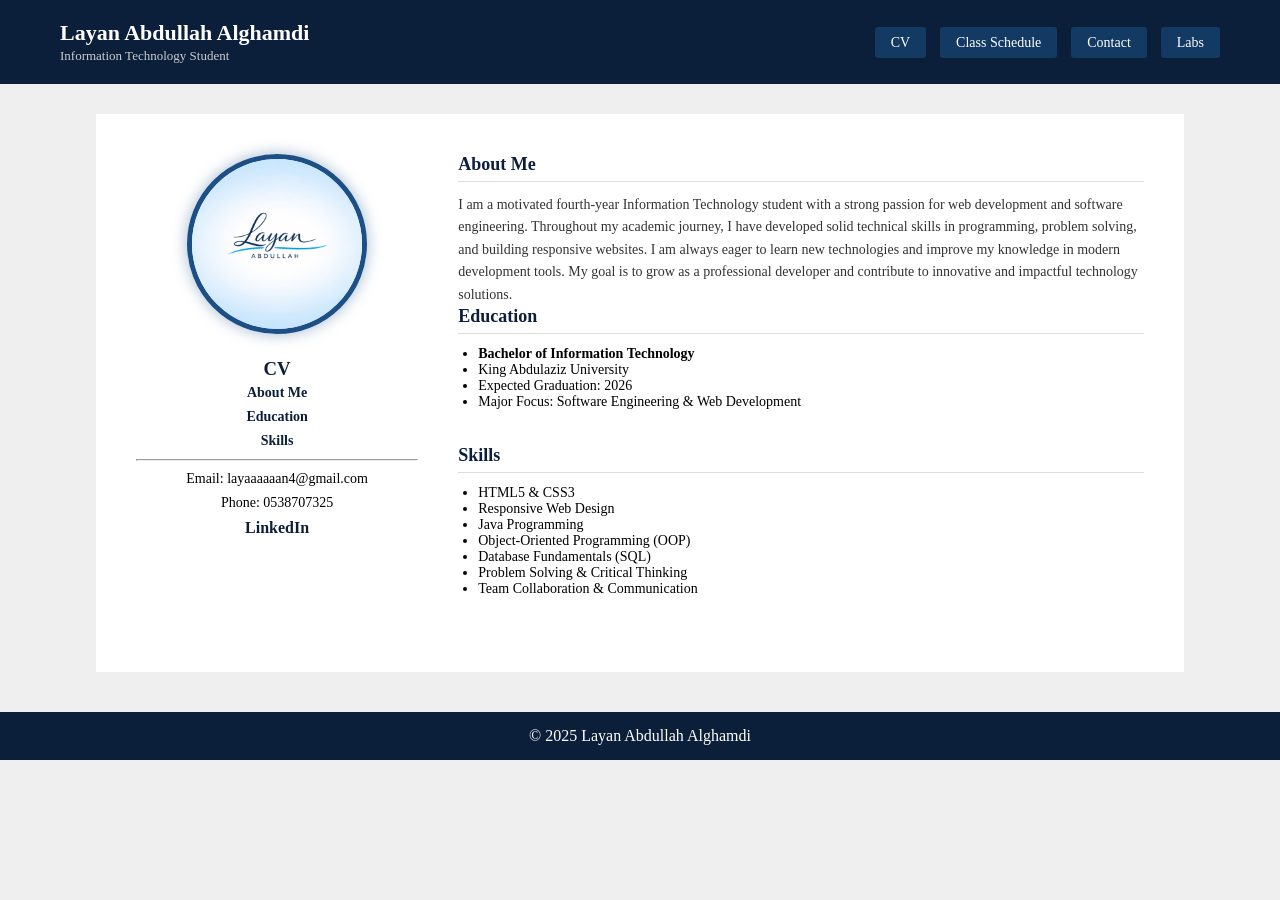
<file: index.html>
<!DOCTYPE html>
<html lang="en">
<head>
<meta charset="UTF-8">
<title>Layan Abdullah Alghamdi</title>
<link rel="stylesheet" href="style.css">
</head>
<body>

<header class="top-bar">
<div class="name-box">
<h1>Layan Abdullah Alghamdi</h1>
<span>Information Technology Student</span>
</div>

<div class="nav-buttons">
<a href="index.html">CV</a>
<a href="schedule.html">Class Schedule</a>
<a href="contact.html">Contact</a>
<a href="labs.html">Labs</a>
</div>
</header>

<div class="page-wrapper">
<aside class="sidebar">
<img src="WhatsApp Image 2026-03-03 at 2.09.48 PM.jpeg" class="profile-img">

<div class="contact-section">
<h3>CV</h3>
<div class="sidebar-links">
    <p><a href="#about">About Me</a></p>
    <p><a href="#education">Education</a></p>
    <p><a href="#skills">Skills</a></p>
</div>
<hr>
<p>Email: layaaaaaan4@gmail.com</p>
<p>Phone: 0538707325</p>
<div class="social">
<a href="https://www.linkedin.com" target="_blank">LinkedIn</a>
</div>
</div>
</aside>

<main class="content">
<section id="about">
<h2>About Me</h2>
<p>
I am a motivated fourth-year Information Technology student with a strong passion for web development and software engineering. 
Throughout my academic journey, I have developed solid technical skills in programming, problem solving, and building responsive websites. 
I am always eager to learn new technologies and improve my knowledge in modern development tools. 
My goal is to grow as a professional developer and contribute to innovative and impactful technology solutions.
</p>

<section id="education">
<h2>Education</h2>
<ul>
<li><strong>Bachelor of Information Technology</strong></li>
<li>King Abdulaziz University</li>
<li>Expected Graduation: 2026</li>
<li>Major Focus: Software Engineering & Web Development</li>
</ul>
</section>

<section id="skills">
<h2>Skills</h2>
<ul>
<li>HTML5 & CSS3</li>
<li>Responsive Web Design</li>
<li>Java Programming</li>
<li>Object-Oriented Programming (OOP)</li>
<li>Database Fundamentals (SQL)</li>
<li>Problem Solving & Critical Thinking</li>
<li>Team Collaboration & Communication</li>
</ul>
</section>
</main>
</div>

<footer class="footer">
© 2025 Layan Abdullah Alghamdi
</footer>

</body>
</html>
</file>
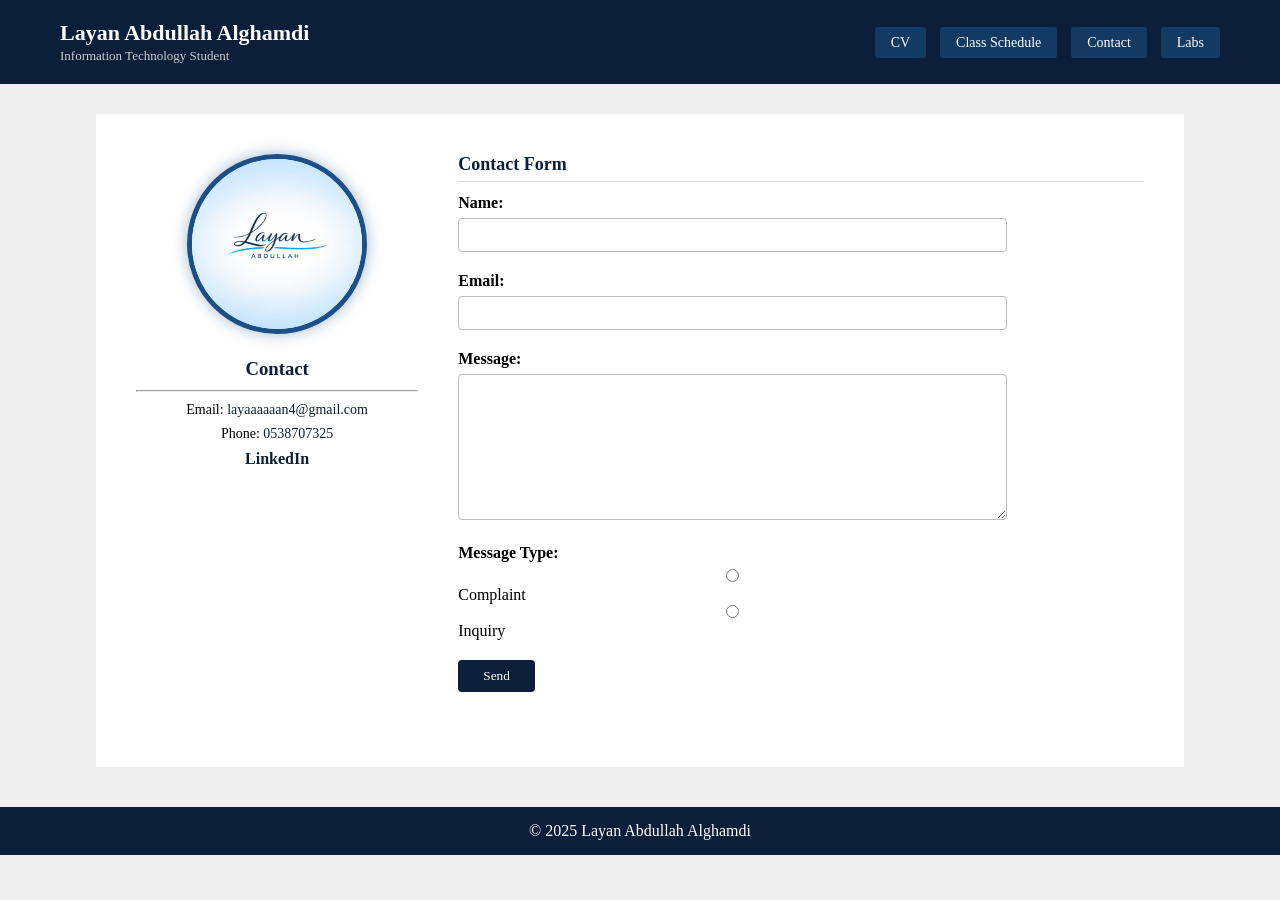
<file: contact.html>
<!DOCTYPE html>
<html lang="en">
<head>
<meta charset="UTF-8">
<title>Contact</title>
<link rel="stylesheet" href="style.css">
</head>
<body>

<header class="top-bar">
<div class="name-box">
<h1>Layan Abdullah Alghamdi</h1>
<span>Information Technology Student</span>
</div>

<div class="nav-buttons">
<a href="index.html">CV</a>
<a href="schedule.html">Class Schedule</a>
<a href="contact.html">Contact</a>
<a href="labs.html">Labs</a>
</div>
</header>

<div class="page-wrapper">

<aside class="sidebar">
<img src="WhatsApp Image 2026-03-03 at 2.09.48 PM.jpeg" class="profile-img">

<div class="contact-section">
<h3>Contact</h3>
<hr>
<p>Email: <a href="mailto:layaaaaaan4@gmail.com">layaaaaaan4@gmail.com</a></p>
<p>Phone: <a href="tel:0538707325">0538707325</a></p>
<div class="social">
<a href="https://www.linkedin.com" target="_blank">LinkedIn</a>
</div>
</div>
</aside>

<main class="content">
<section>
<h2>Contact Form</h2>

<form action="https://webhook.site/YOUR-LINK" method="POST" class="contact-form">

<div class="form-group">
<label>Name:</label>
<input type="text" name="name" required>
</div>

<div class="form-group">
<label>Email:</label>
<input type="email" name="email">
</div>

<div class="form-group">
<label>Message:</label>
<textarea name="message" rows="8"></textarea>
</div>

<div class="form-group">
<label>Message Type:</label>
<input type="radio" name="type" value="Complaint"> Complaint
<input type="radio" name="type" value="Inquiry"> Inquiry
</div>

<button type="submit" class="send-btn">Send</button>

</form>
</section>
</main>

</div>

<footer class="footer">
© 2025 Layan Abdullah Alghamdi
</footer>

</body>
</html>
</file>
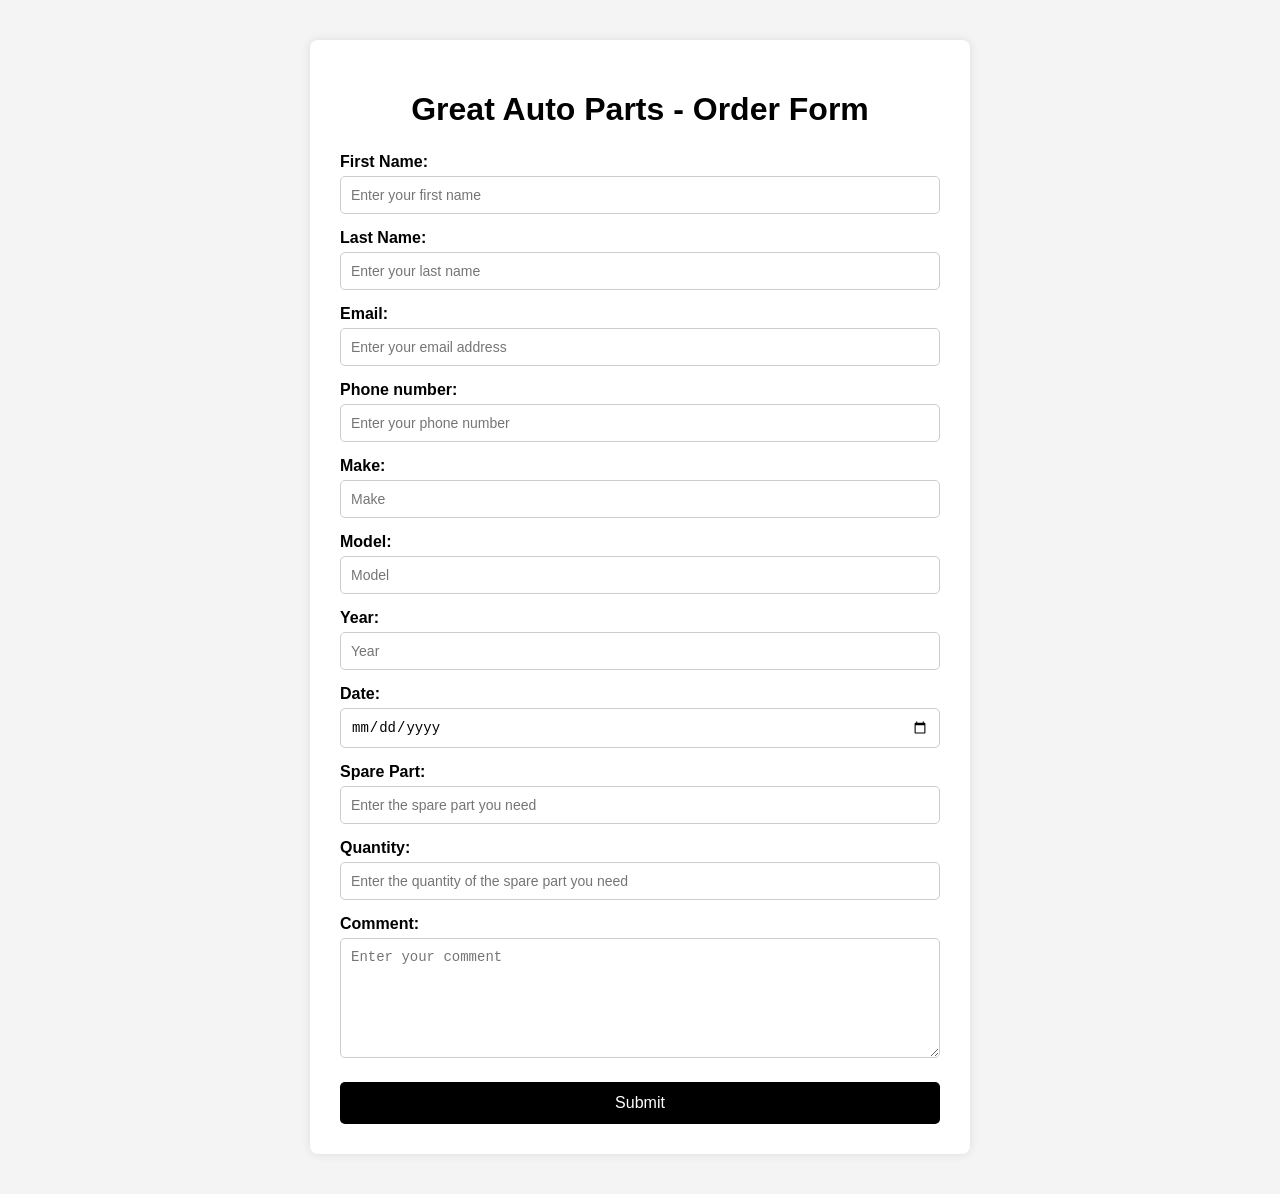
<file: lab4.html>
<!DOCTYPE html>
<html lang="en">
<head>
    <meta charset="UTF-8">
    <title>Great Auto Parts - Order Form</title>

    <style>
    /* Page Background */
    body {
        background-color: #f4f4f4;
        font-family: Arial, Helvetica, sans-serif;
        margin: 0;
        padding: 0;
    }

    /* Main Container */
    .container {
        width: 600px;
        margin: 40px auto;
        background-color: white;
        padding: 30px;
        border-radius: 8px;
        box-shadow: 0 0 10px rgba(0,0,0,0.1);
    }

    /* Title */
    h1 {
        text-align: center;
        margin-bottom: 25px;
    }

    /* Labels */
    label {
        display: block;
        margin-top: 15px;
        margin-bottom: 5px;
        font-weight: bold;
    }

    /* Inputs */
    input, textarea {
        width: 100%;
        padding: 10px;
        border: 1px solid #ccc;
        border-radius: 5px;
        font-size: 14px;
        box-sizing: border-box;
    }

    /* Textarea */
    textarea {
        height: 120px;
        resize: vertical;
    }

    /* Button */
    button {
        width: 100%;
        margin-top: 20px;
        padding: 12px;
        background-color: black;
        color: white;
        border: none;
        border-radius: 5px;
        font-size: 16px;
        cursor: pointer;
    }

    /* Button Hover */
    button:hover {
        background-color: #333;
    }
    </style>

</head>
<body>

    <div class="container">
        <h1>Great Auto Parts - Order Form</h1>

        <form>

            <label>First Name:</label>
            <input type="text" placeholder="Enter your first name">

            <label>Last Name:</label>
            <input type="text" placeholder="Enter your last name">

            <label>Email:</label>
            <input type="email" placeholder="Enter your email address">

            <label>Phone number:</label>
            <input type="tel" placeholder="Enter your phone number">

            <label>Make:</label>
            <input type="text" placeholder="Make">

            <label>Model:</label>
            <input type="text" placeholder="Model">

            <label>Year:</label>
            <input type="number" placeholder="Year">

            <label>Date:</label>
            <input type="date">

            <label>Spare Part:</label>
            <input type="text" placeholder="Enter the spare part you need">

            <label>Quantity:</label>
            <input type="number" placeholder="Enter the quantity of the spare part you need">

            <label>Comment:</label>
            <textarea placeholder="Enter your comment"></textarea>

            <button type="submit">Submit</button>

        </form>
    </div>

</body>
</html>
</file>
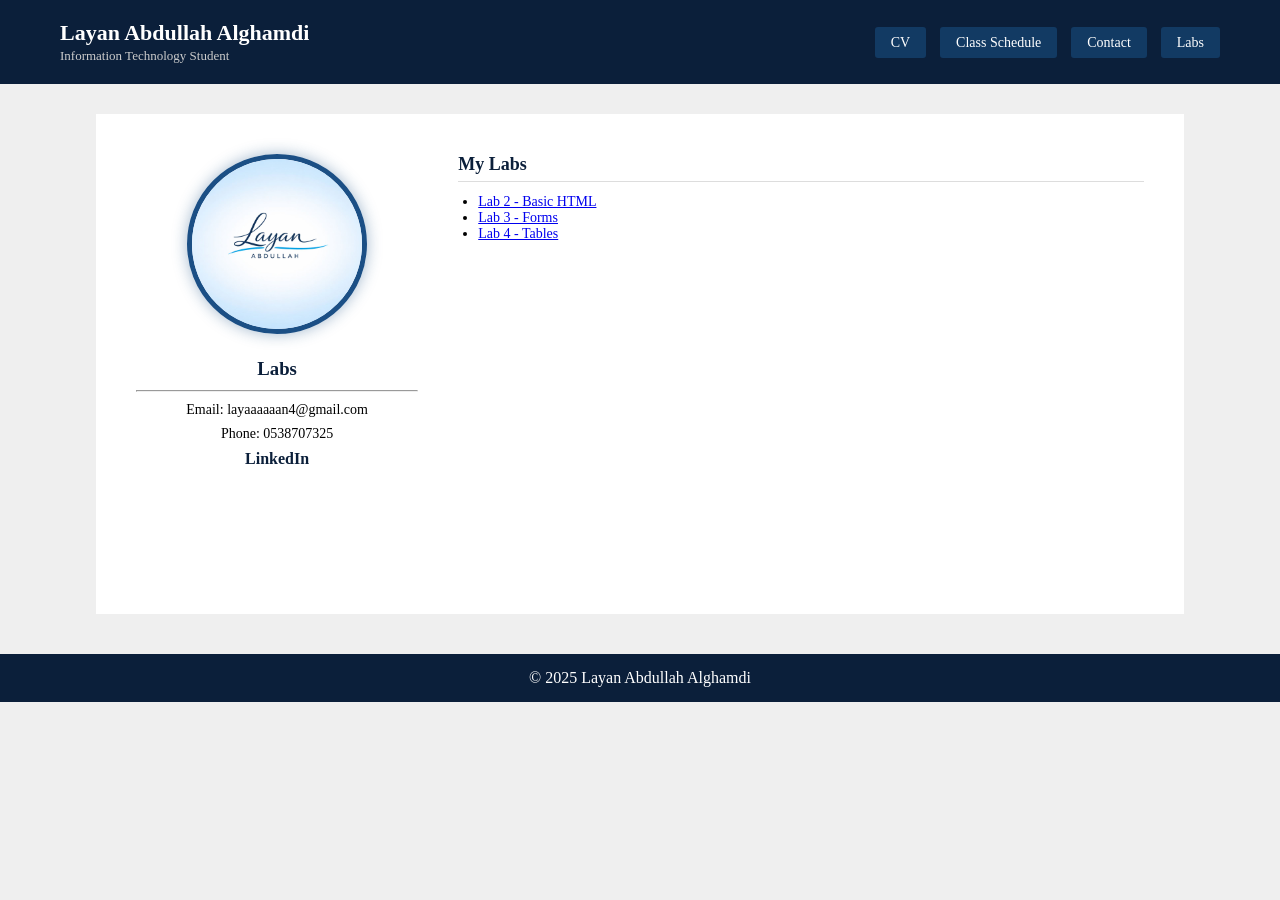
<file: labs.html>
<!DOCTYPE html>
<html lang="en">
<head>
<meta charset="UTF-8">
<title>Labs</title>
<link rel="stylesheet" href="style.css">
</head>
<body>

<header class="top-bar">
<div class="name-box">
<h1>Layan Abdullah Alghamdi</h1>
<span>Information Technology Student</span>
</div>

<div class="nav-buttons">
<a href="index.html">CV</a>
<a href="schedule.html">Class Schedule</a>
<a href="contact.html">Contact</a>
<a href="labs.html">Labs</a>
</div>
</header>

<div class="page-wrapper">

<aside class="sidebar">
<img src="WhatsApp Image 2026-03-03 at 2.09.48 PM.jpeg" class="profile-img">
<div class="contact-section">
<h3>Labs</h3>
<hr>
<p>Email: layaaaaaan4@gmail.com</p>
<p>Phone: 0538707325</p>
<div class="social">
<a href="https://www.linkedin.com" target="_blank">LinkedIn</a>
</div>
</div>
</aside>

<main class="content">
<section>
<h2>My Labs</h2>
<ul>
<li><a href="lab2.html">Lab 2 - Basic HTML</a></li>
<li><a href="lab3.html">Lab 3 - Forms</a></li>
<li><a href="lab4.html">Lab 4 - Tables</a></li>
</ul>
</section>
</main>

</div>

<footer class="footer">
© 2025 Layan Abdullah Alghamdi
</footer>

</body>
</html>
</file>
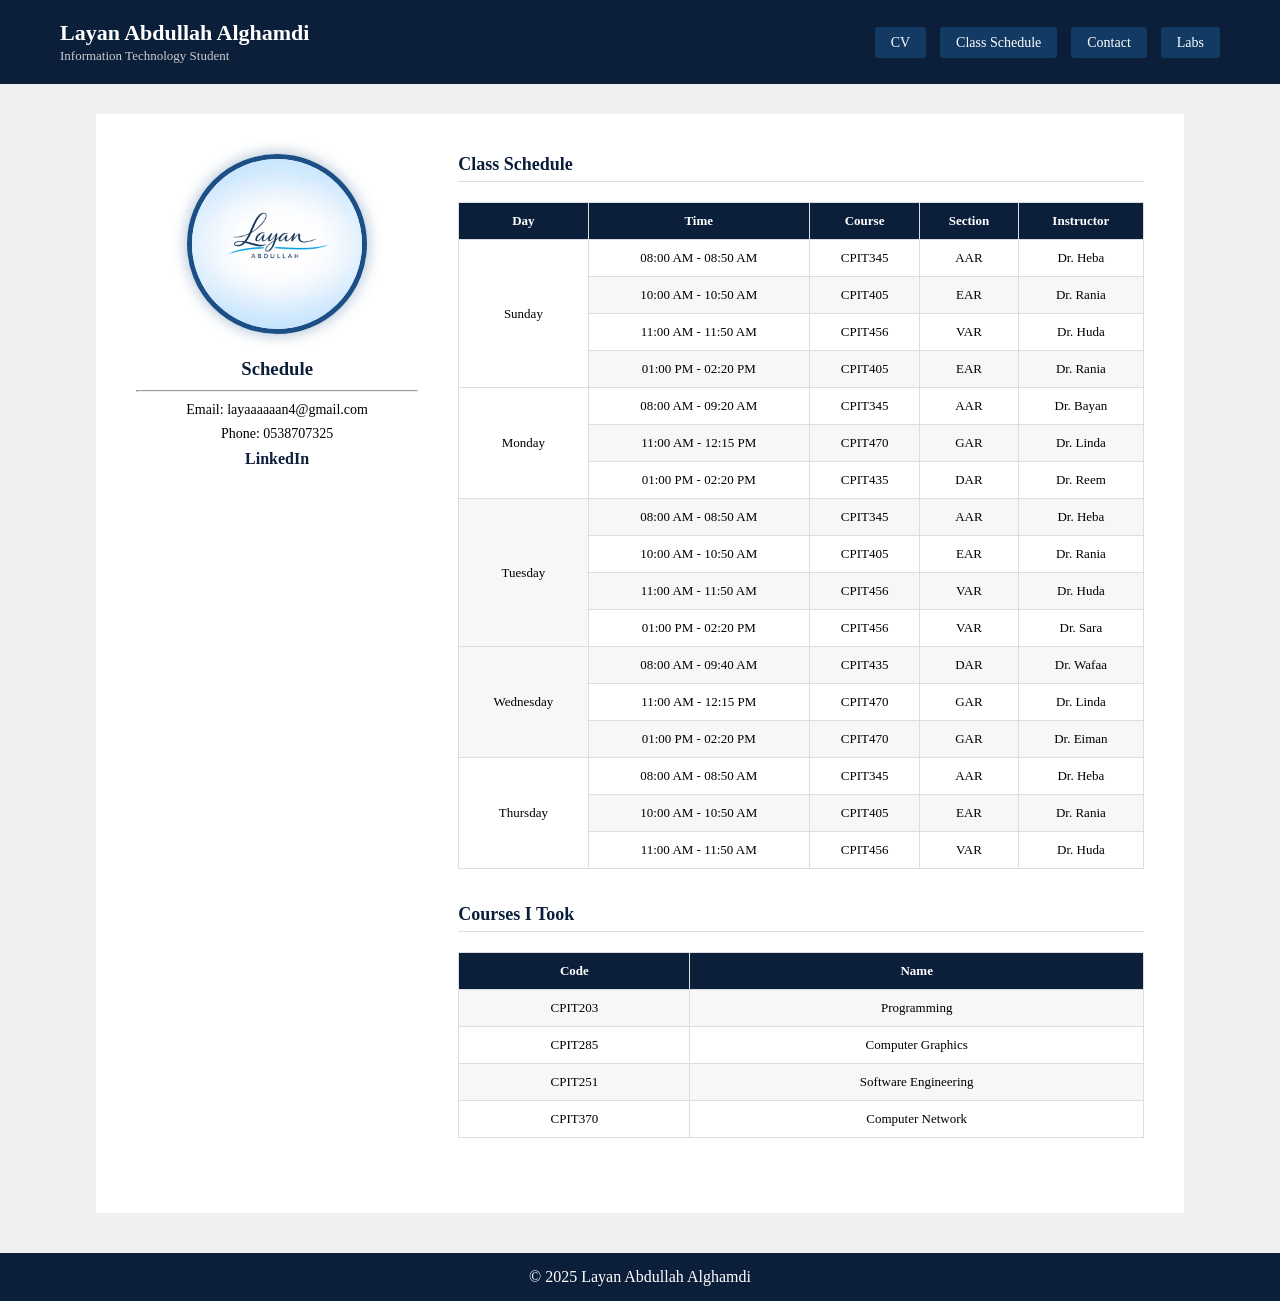
<file: schedule.html>
<!DOCTYPE html>
<html lang="en">
<head>
<meta charset="UTF-8">
<title>Class Schedule</title>
<link rel="stylesheet" href="style.css">
</head>
<body>

<header class="top-bar">
<div class="name-box">
<h1>Layan Abdullah Alghamdi</h1>
<span>Information Technology Student</span>
</div>

<div class="nav-buttons">
<a href="index.html">CV</a>
<a href="schedule.html">Class Schedule</a>
<a href="contact.html">Contact</a>
<a href="labs.html">Labs</a>
</div>
</header>

<div class="page-wrapper">

<aside class="sidebar">
<img src="WhatsApp Image 2026-03-03 at 2.09.48 PM.jpeg" class="profile-img">

<div class="contact-section">
<h3>Schedule</h3>
<hr>
<p>Email: layaaaaaan4@gmail.com</p>
<p>Phone: 0538707325</p>
<div class="social">
<a href="https://www.linkedin.com" target="_blank">LinkedIn</a>
</div>
</div>
</aside>

<main class="content">

<section>
<h2>Class Schedule</h2>
    <table class="schedule-table">
        <thead>
            <tr>
                <th>Day</th>
                <th>Time</th>
                <th>Course</th>
                <th>Section</th>
                <th>Instructor</th>
            </tr>
        </thead>

        <tbody>
           <tbody>

<!-- Sunday -->
<tr>
<td rowspan="4">Sunday</td>
<td>08:00 AM - 08:50 AM</td>
<td>CPIT345</td>
<td>AAR</td>
<td>Dr. Heba</td>
</tr>

<tr>
<td>10:00 AM - 10:50 AM</td>
<td>CPIT405</td>
<td>EAR</td>
<td>Dr. Rania</td>
</tr>

<tr>
<td>11:00 AM - 11:50 AM</td>
<td>CPIT456</td>
<td>VAR</td>
<td>Dr. Huda</td>
</tr>

<tr>
<td>01:00 PM - 02:20 PM</td>
<td>CPIT405</td>
<td>EAR</td>
<td>Dr. Rania</td>
</tr>

<!-- Monday -->
<tr>
<td rowspan="3">Monday</td>
<td>08:00 AM - 09:20 AM</td>
<td>CPIT345</td>
<td>AAR</td>
<td>Dr. Bayan</td>
</tr>

<tr>
<td>11:00 AM - 12:15 PM</td>
<td>CPIT470</td>
<td>GAR</td>
<td>Dr. Linda</td>
</tr>

<tr>
<td>01:00 PM - 02:20 PM</td>
<td>CPIT435</td>
<td>DAR</td>
<td>Dr. Reem</td>
</tr>

<!-- Tuesday -->
<tr>
<td rowspan="4">Tuesday</td>
<td>08:00 AM - 08:50 AM</td>
<td>CPIT345</td>
<td>AAR</td>
<td>Dr. Heba</td>
</tr>

<tr>
<td>10:00 AM - 10:50 AM</td>
<td>CPIT405</td>
<td>EAR</td>
<td>Dr. Rania</td>
</tr>

<tr>
<td>11:00 AM - 11:50 AM</td>
<td>CPIT456</td>
<td>VAR</td>
<td>Dr. Huda</td>
</tr>

<tr>
<td>01:00 PM - 02:20 PM</td>
<td>CPIT456</td>
<td>VAR</td>
<td>Dr. Sara</td>
</tr>

<!-- Wednesday -->
<tr>
<td rowspan="3">Wednesday</td>
<td>08:00 AM - 09:40 AM</td>
<td>CPIT435</td>
<td>DAR</td>
<td>Dr. Wafaa</td>
</tr>

<tr>
<td>11:00 AM - 12:15 PM</td>
<td>CPIT470</td>
<td>GAR</td>
<td>Dr. Linda</td>
</tr>

<tr>
<td>01:00 PM - 02:20 PM</td>
<td>CPIT470</td>
<td>GAR</td>
<td>Dr. Eiman</td>
</tr>

<!-- Thursday -->
<tr>
<td rowspan="3">Thursday</td>
<td>08:00 AM - 08:50 AM</td>
<td>CPIT345</td>
<td>AAR</td>
<td>Dr. Heba</td>
</tr>

<tr>
<td>10:00 AM - 10:50 AM</td>
<td>CPIT405</td>
<td>EAR</td>
<td>Dr. Rania</td>
</tr>

<tr>
<td>11:00 AM - 11:50 AM</td>
<td>CPIT456</td>
<td>VAR</td>
<td>Dr. Huda</td>
</tr>

</tbody>
    </table>
</section>

<section>
<h2>Courses I Took</h2>
<table class="taken-table">
<tr><th>Code</th><th>Name</th></tr>
<tr><td>CPIT203</td><td>Programming</td></tr>
<tr><td>CPIT285</td><td>Computer Graphics</td></tr>
<tr><td>CPIT251</td><td>Software Engineering</td></tr>
<tr><td>CPIT370</td><td>Computer Network</td></tr>
</table>
</section>

</main>
</div>

<footer class="footer">
© 2025 Layan Abdullah Alghamdi
</footer>

</body>
</html>
</file>
<file: style.css>
*{
    margin:0;
    padding:0;
    box-sizing:border-box;
    font-family: Georgia, 'Times New Roman', serif;
}

body{
    background:#efefef;
}

/* ===== Header ===== */
.top-bar{
    background:#0b1f3a;
    color:white;
    display:flex;
    justify-content:space-between;
    align-items:center;
    padding:20px 60px;
}

.name-box h1{
    font-size:22px;
}

.name-box span{
    font-size:13px;
    color:#ccc;
}

.nav-buttons a{
    background:#123a63;
    color:white;
    text-decoration:none;
    padding:8px 16px;
    margin-left:10px;
    border-radius:3px;
    font-size:14px;
}

.nav-buttons a:hover{
    background:#1b4f85;
}

/* ===== Main Container ===== */
.page-wrapper{
    width:85%;
    margin:30px auto;
    background:white;
    padding:40px;
    display:flex;
    min-height:500px;
}

/* ===== Sidebar ===== */
.sidebar{
    width:28%;
    text-align:center;
}

.profile-img{
    width:180px;
    height:180px;
    border-radius:50%;
    object-fit:cover;
    border:5px solid #1b4f85;
    box-shadow:0 0 15px rgba(27,79,133,0.4);
}

.contact-section{
    margin-top:20px;
}

.contact-section h3{
    margin-bottom:5px;
    color:#0b1f3a;
}

.contact-section hr{
    margin:10px 0;
}

.contact-section p{
    font-size:14px;
    margin-bottom:8px;
}

.contact-section a{
    color:#0b1f3a;
    text-decoration:none;
}

.social a{
    font-weight:bold;
}

/* ===== Content ===== */
.content{
    width:72%;
    padding-left:40px;
}

section{
    margin-bottom:35px;
}

section h2{
    font-size:18px;
    border-bottom:1px solid #ddd;
    padding-bottom:6px;
    margin-bottom:12px;
    color:#0b1f3a;
}

section p{
    line-height:1.6;
    font-size:14px;
    color:#333;
}

section ul{
    list-style:disc;
    margin-left:20px;
    font-size:14px;
}

/* ===== Tables ===== */
.schedule-table, .taken-table{
    width:100%;
    border-collapse:collapse;
    margin-top:20px;
}

.schedule-table th,
.schedule-table td,
.taken-table th,
.taken-table td{
    border:1px solid #ddd;
    padding:10px;
    text-align:center;
    font-size:13px;
}

.schedule-table th,
.taken-table th{
    background:#0b1f3a;
    color:white;
}

.schedule-table tr:nth-child(even),
.taken-table tr:nth-child(even){
    background:#f7f7f7;
}

.schedule-table tr:hover,
.taken-table tr:hover{
    background:#eaeaea;
}

/* ===== Form ===== */
.contact-form{
    width:80%;
}

.form-group{
    margin-bottom:20px;
}

.form-group label{
    display:block;
    margin-bottom:6px;
    font-weight:bold;
}

.form-group input,
.form-group textarea{
    width:100%;
    padding:8px;
    border:1px solid #bbb;
    border-radius:4px;
}

.send-btn{
    background:#0b1f3a;
    color:white;
    padding:8px 25px;
    border:none;
    border-radius:4px;
    cursor:pointer;
}

.send-btn:hover{
    background:#1b4f85;
}

/* ===== Code Blocks ===== */
pre{
    background:#f4f6f9;
    padding:15px;
    border-left:5px solid #0b1f3a;
    overflow-x:auto;
    font-size:13px;
}

/* ===== Footer ===== */
.footer{
    background:#0b1f3a;
    color:white;
    text-align:center;
    padding:15px;
    margin-top:40px;
}
.sidebar-links a{
    text-decoration:none;
    color:#0b1f3a;
    font-weight:bold;
}

.sidebar-links a:hover{
    color:#1b4f85;
}
</file>
